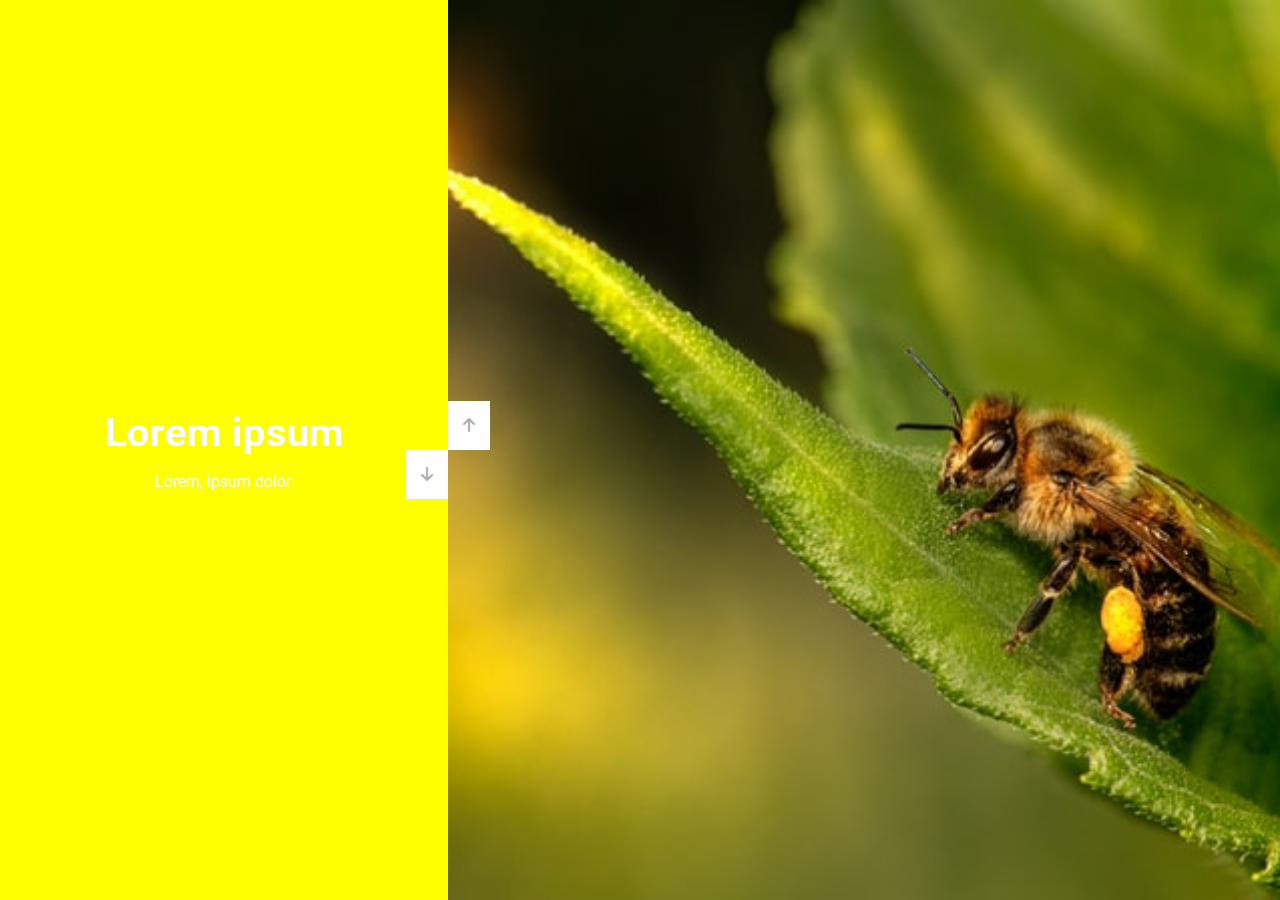
<file: project-2/index.html>
<!DOCTYPE html>
<html lang="en">
  <head>
    <meta charset="UTF-8" />
    <meta http-equiv="X-UA-Compatible" content="IE=edge" />
    <meta name="viewport" content="width=device-width, initial-scale=1.0" />
    <link rel="stylesheet" href="style.css" />
    <link
      href="https://fonts.googleapis.com/css2?family=Open+Sans:wght@300;400;500;600;700&family=Poppins:wght@100;200;300;400;500;600;700;800;900&family=Roboto:wght@100;300;400;500;700;900&display=swap"
      rel="stylesheet"
    />
    <link
      rel="stylesheet"
      href="https://cdnjs.cloudflare.com/ajax/libs/font-awesome/6.0.0/css/all.min.css"
      integrity="sha512-9usAa10IRO0HhonpyAIVpjrylPvoDwiPUiKdWk5t3PyolY1cOd4DSE0Ga+ri4AuTroPR5aQvXU9xC6qOPnzFeg=="
      crossorigin="anonymous"
      referrerpolicy="no-referrer"
    />
    <title>project-2</title>
  </head>
  <body>
    <div class="slider-container">
      <div class="left">
        <div style="background-color: green">
          <h1>Lorem ipsum</h1>
          <p>Lorem, ipsum dolor.</p>
        </div>
        <div style="background-color: red">
          <h1>Lorem ipsum</h1>
          <p>Lorem, ipsum dolor.</p>
        </div>
        <div style="background-color: royalblue">
          <h1>Lorem ipsum</h1>
          <p>Lorem, ipsum dolor.</p>
        </div>
        <div style="background-color: yellow">
          <h1>Lorem ipsum</h1>
          <p>Lorem, ipsum dolor.</p>
        </div>
      </div>
      <div class="right">
        <div style="background-image: url(./asserts/image.jpg)"></div>
        <div style="background-image: url(./asserts/image1.jpg)"></div>
        <div style="background-image: url(./asserts/image2.jpg)"></div>
        <div style="background-image: url(./asserts/image3.jpg)"></div>
      </div>
      <div class="buttons">
        <button class="down-btn"><i class="fa-solid fa-arrow-down"></i></button>
        <button class="up-btn"><i class="fa-solid fa-arrow-up"></i></button>
      </div>
    </div>
    <script src="./main.js"></script>
  </body>
</html>
</file>
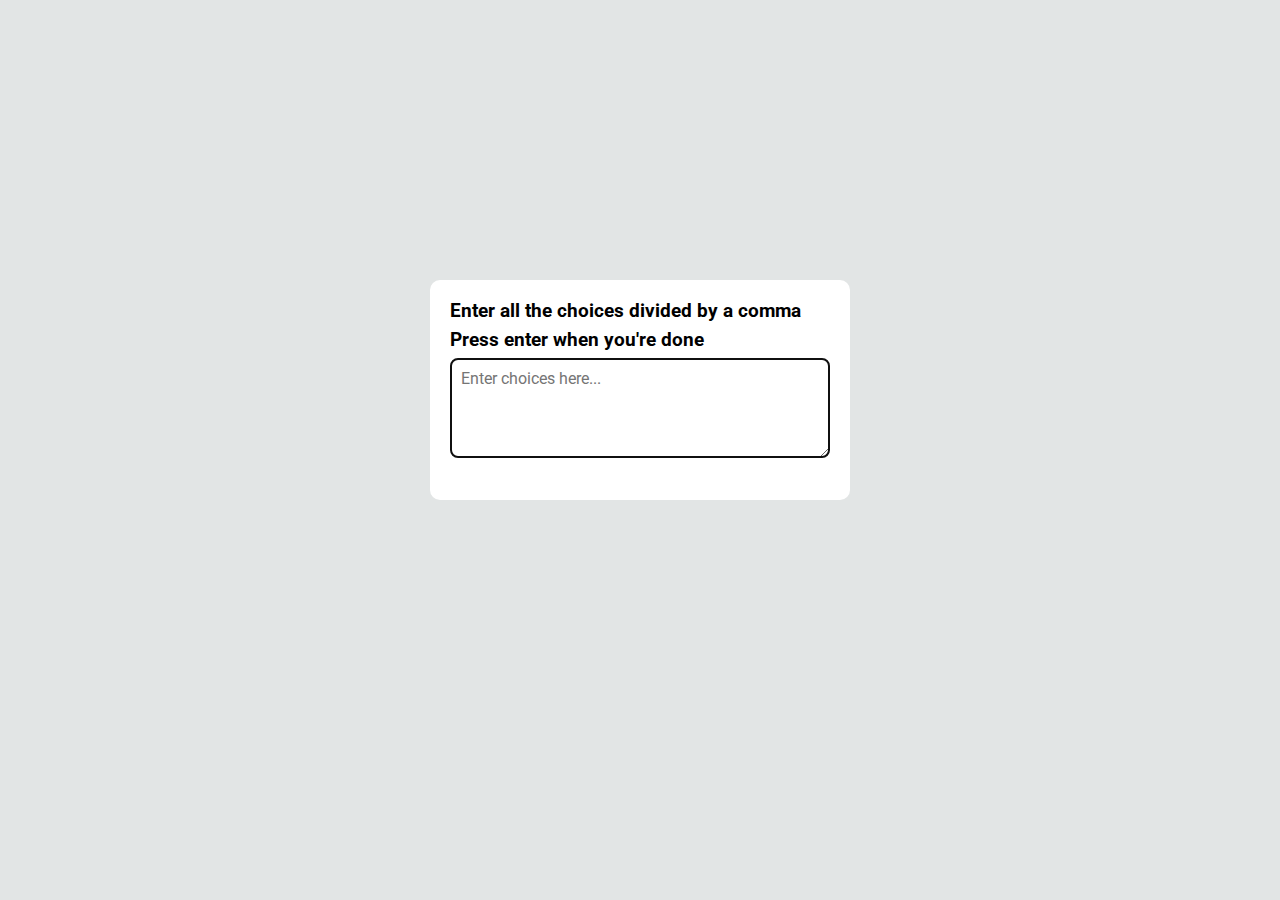
<file: project-3/index.html>
<!DOCTYPE html>
<html lang="en">
  <head>
    <meta charset="UTF-8" />
    <meta http-equiv="X-UA-Compatible" content="IE=edge" />
    <meta name="viewport" content="width=device-width, initial-scale=1.0" />
    <link
      href="https://fonts.googleapis.com/css2?family=Open+Sans:wght@300;400;500;600;700&family=Poppins:wght@100;200;300;400;500;600;700;800;900&family=Roboto:wght@100;300;400;500;700;900&display=swap"
      rel="stylesheet"
    />
    <link rel="stylesheet" href="style.css" />
    <title>project-3</title>
  </head>
  <body>
    <div class="container">
      <h3>Enter all the choices divided by a comma</h3>
      <h3>Press enter when you're done</h3>
      <textarea id="text" placeholder="Enter choices here..."></textarea>
      <div id="tags"></div>
    </div>
    <script src="./main.js"></script>
  </body>
</html>
</file>
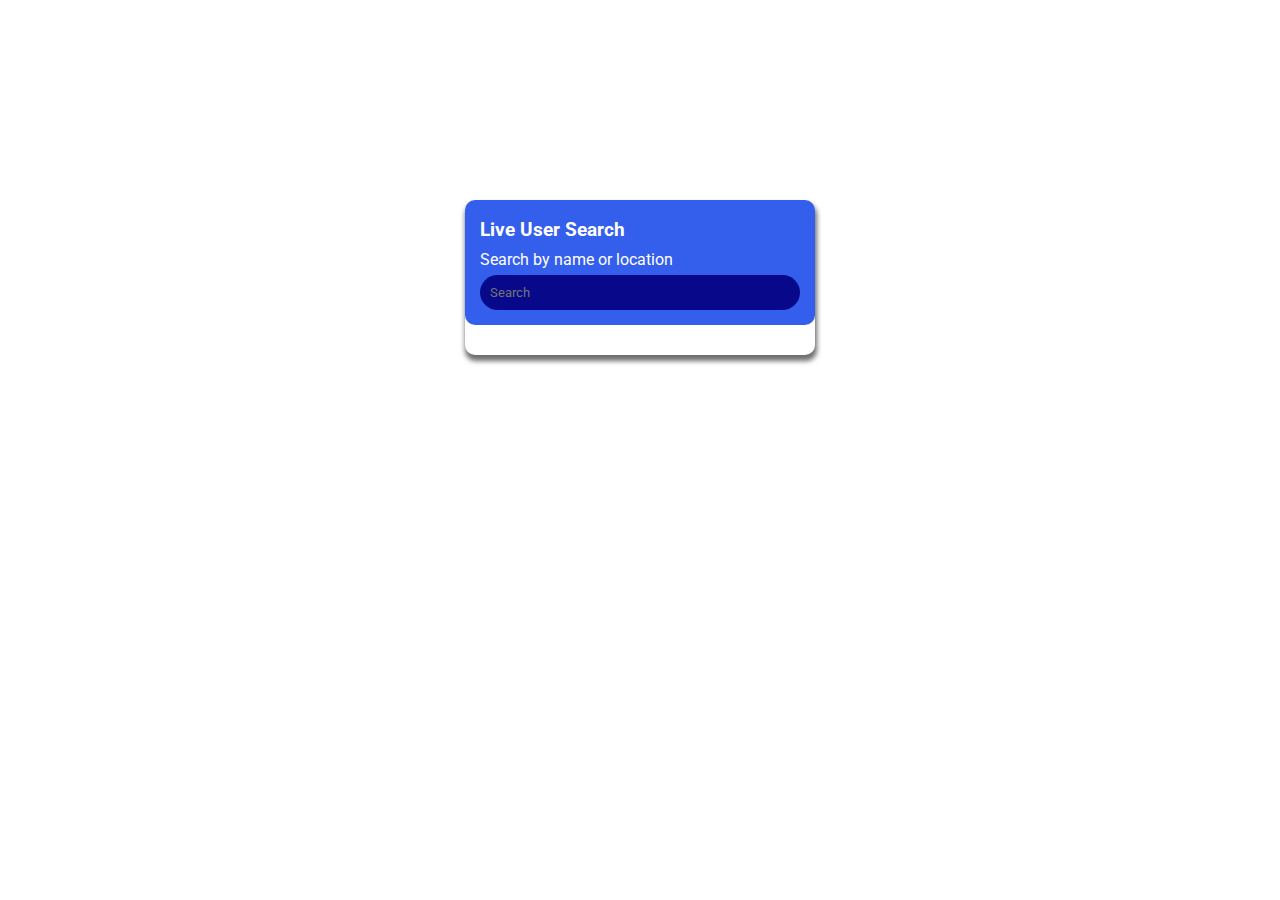
<file: project-4/index.html>
<!DOCTYPE html>
<html lang="en">
  <head>
    <meta charset="UTF-8" />
    <meta http-equiv="X-UA-Compatible" content="IE=edge" />
    <meta name="viewport" content="width=device-width, initial-scale=1.0" />
    <link rel="stylesheet" href="style.css" />
    <link rel="preconnect" href="https://fonts.googleapis.com" />
    <link rel="preconnect" href="https://fonts.gstatic.com" crossorigin />
    <link
      href="https://fonts.googleapis.com/css2?family=Open+Sans:wght@300;400;500;600;700&family=Poppins:wght@100;200;300;400;500;600;700;800;900&family=Roboto:wght@100;300;400;500;700;900&display=swap"
      rel="stylesheet"
    />
    <title>project-4</title>
  </head>
  <body>
    <div class="container">
      <div class="top-bar">
        <h3 class="title">Live User Search</h3>
        <p class="sub-title">Search by name or location</p>
        <input id="filter" class="inputbar" type="text" placeholder="Search" />
      </div>
      <ul id="results" class="show-container"></ul>
    </div>
    <script src="./main.js"></script>
  </body>
</html>
</file>
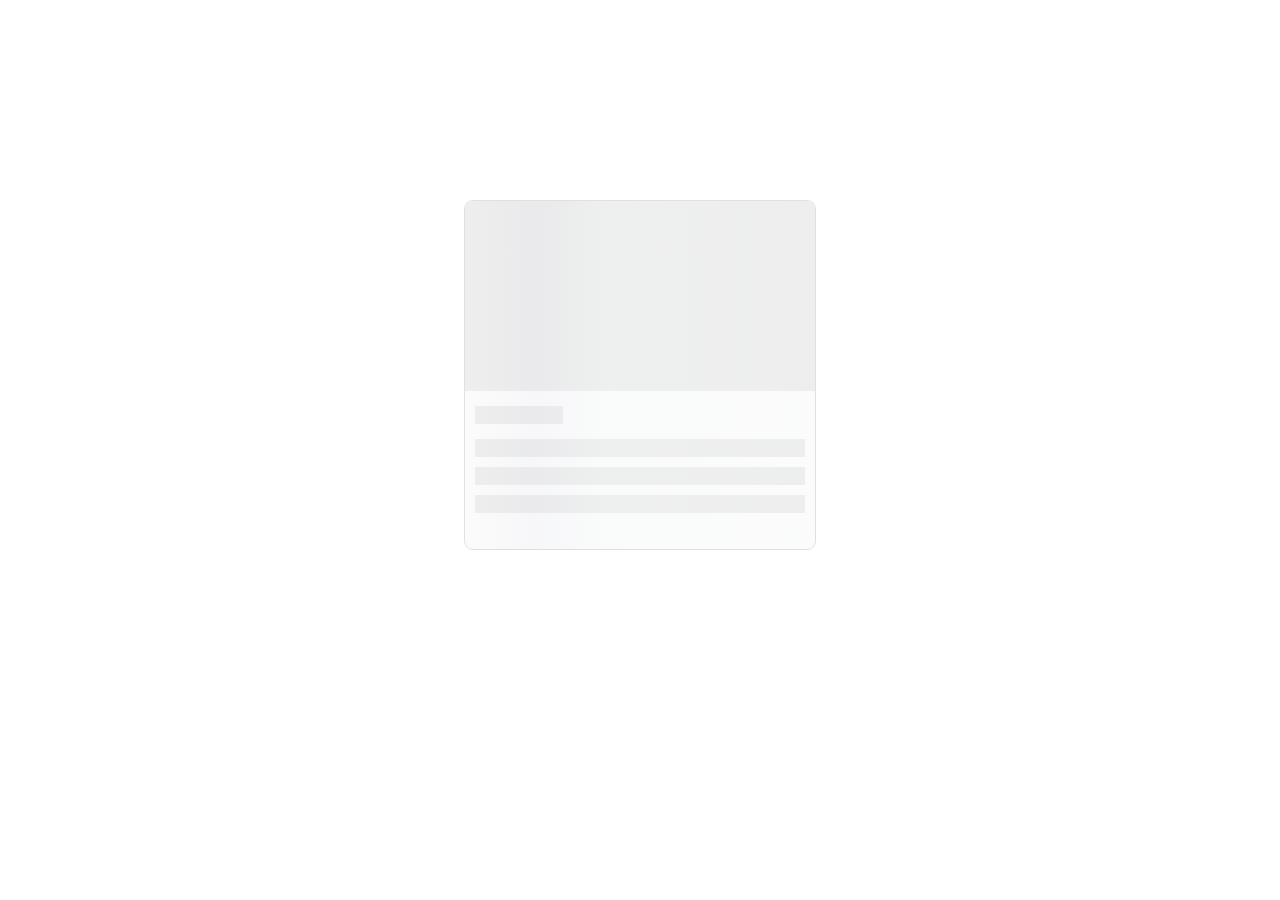
<file: project-5/index.html>
<!DOCTYPE html>
<html lang="en">
  <head>
    <meta charset="UTF-8" />
    <meta http-equiv="X-UA-Compatible" content="IE=edge" />
    <meta name="viewport" content="width=device-width, initial-scale=1.0" />
    <link
      href="https://fonts.googleapis.com/css2?family=Open+Sans:wght@300;400;500;600;700&family=Poppins:wght@100;200;300;400;500;600;700;800;900&family=Roboto:wght@100;300;400;500;700;900&display=swap"
      rel="stylesheet"
    />
    <link rel="stylesheet" href="style.css" />
    <title>Document</title>
  </head>
  <body>
    <div id="card" class="card">
      <img src="./Horse.jpg" class="card-img" alt="" />
      <div class="card-body" style="padding: 10px">
        <h3 style="margin-block: 8px">Title</h3>
        <p class="card-text">
          Lorem ipsum dolor sit amet consectetur adipisicing elit. Saepe aliquam
          provident quod porro, soluta sunt magnam accusamus est ullam magni.
        </p>
      </div>
    </div>
    <div id="card-animation" class="loading-container">
      <div class="image-loading"></div>
      <div class="title-loading"></div>
      <div class="text-loading"></div>
      <div class="text-loading"></div>
      <div class="text-loading"></div>
      <div class="animation"></div>
    </div>
    <script>
      var loading = document.getElementById("card-animation");
      var card = document.getElementById("card");
      setTimeout(() => {
        card.style.display = "block";
        loading.style.display = "none";
      }, 2000);
    </script>
  </body>
</html>
</file>
<file: project-2/style.css>
* {
  margin: 0;
  padding: 0;
  box-sizing: border-box;
  font-family: Roboto, Oxygen, "Open Sans", "Helvetica Neue", sans-serif;
}

.slider-container {
  position: relative;
  overflow: hidden;
  height: 100vh;
  width: 100vw;
}

.left {
  height: 100%;
  width: 35%;
  position: absolute;
  top: 0;
  left: 0;
  transition: 400ms;
}

.left > div {
  width: 100%;
  height: 100%;
  color: white;
  display: flex;
  flex-direction: column;
  justify-content: center;
  align-items: center;
}

.left h1 {
  font-size: 40px;
  margin-bottom: 16px;
}

.right {
  position: absolute;
  top: 0;
  left: 35%;
  height: 100%;
  width: 65%;
  transition: 400ms;
}

.right > div {
  background-repeat: no-repeat;
  background-size: cover;
  background-position: center center;
  height: 100%;
  width: 100%;
}

button {
  position: absolute;
  left: 35%;
  top: 50%;
  z-index: 100;
  border: none;
  font-size: 16px;
  padding: 15px;
  color: rgb(175, 175, 175);
  background-color: white;
}

button:hover {
  color: rgb(58, 58, 58);
}

button:focus {
  outline: none;
}

.down-btn {
  transform: translateX(-100%);
}
.up-btn {
  transform: translateY(-100%);
}
</file>
<file: project-3/style.css>
* {
  padding: 0;
  margin: 0;
  box-sizing: border-box;
  font-family: Roboto, "Open Sans", sans-serif;
}

body {
  background-color: rgb(226, 229, 229);
}

.container {
  margin: auto;
  margin-top: 280px;
  max-width: 420px;
  min-height: 220px;
  background-color: rgb(255, 255, 255);
  padding: 20px;
  border-radius: 10px;
}

.container h3 {
  margin-bottom: 7px;
}

.container textarea {
  border-radius: 7px;
  padding: 10px;
  font-size: 16px;
  width: 100%;
  height: 100px;
}

.container div {
  margin: 15px;
}

.container div span {
  padding: 7px 10px;
  border-radius: 10px;
  color: white;
  background-color: rgba(19, 87, 214, 0.856);
  margin-left: 10px;
}

.highlight {
  background-color: rgba(11, 51, 126, 0.856) !important;
}
</file>
<file: project-4/style.css>
* {
  margin: 0;
  padding: 0;
  box-sizing: border-box;
  font-family: Roboto, Oxygen, "Open Sans", "Helvetica Neue", sans-serif;
}

.container {
  max-width: 350px;
  margin: auto;
  margin-top: 200px;
  box-shadow: 1px 5px 5px 1px rgb(110, 110, 110);
  border-radius: 10px;
}

.top-bar {
  width: 100%;
  color: white;
  line-height: 30px;
  padding: 15px;
  border-radius: 10px;
  background-color: rgba(17, 67, 233, 0.856);
}

.inputbar {
  width: 100%;
  padding: 10px;
  border-radius: 20px;
  border: none;
  color: aliceblue;
  background-color: rgb(8, 8, 138);
}

*:focus {
  outline: none;
}

.show-container {
  max-height: 500px;
  overflow: auto;
  padding: 15px;
  border-radius: 10px;
}

.show-container li {
  list-style: none;
  display: flex;
  align-items: center;
  gap: 20px;
  margin-bottom: 10px;
  border: 1px solid rgb(209, 209, 209);
  padding: 7px;
  border-radius: 5px;
}

.show-container img {
  height: 60px;
  border-radius: 50%;
}

.show-container div {
  line-height: 25px;
}

li.hide {
  display: none;
}
</file>
<file: project-5/style.css>
* {
  box-sizing: border-box;
  margin: 0;
  padding: 0;
  font-family: -apple-system, BlinkMacSystemFont, "Segoe UI", Roboto, Oxygen,
    Ubuntu, Cantarell, "Open Sans", "Helvetica Neue", sans-serif;
}

.card {
  max-width: 22rem;
  margin: auto;
  margin-top: 200px;
  border-radius: 9px;
  border: 1px solid rgb(224, 224, 224);
  display: none;
}

.card-img {
  object-fit: contain;
  width: 100%;
}

.card-text {
  margin-bottom: 13px;
}

.loading-container {
  max-width: 22rem;
  height: 350px;
  margin: auto;
  margin-top: 200px;
  border-radius: 9px;
  border: 1px solid rgb(224, 224, 224);
  position: relative;
  overflow: hidden;
}

.image-loading {
  background-color: rgb(230, 230, 230);
  height: 190px;
  width: 100%;
}

.title-loading {
  height: 18px;
  width: 25%;
  background-color: rgb(230, 230, 230);
  margin: 15px 10px;
}

.text-loading {
  height: 18px;
  background-color: rgb(230, 230, 230);
  margin: 10px 10px 0 10px;
}

.animation {
  position: absolute;
  width: 100%;
  height: 100%;
  background-image: linear-gradient(
    to right,
    #f6f7f879 0%,
    #edeef179 10%,
    #f6f7f888 20%,
    #f6f7f84f 100%
  );
  background-size: 200% 100%;
  top: 0;
  animation: slide 1s linear infinite;
}

@keyframes slide {
  0% {
    background-position: 50% 0;
  }

  100% {
    background-position: -150% 0;
  }
}
</file>
